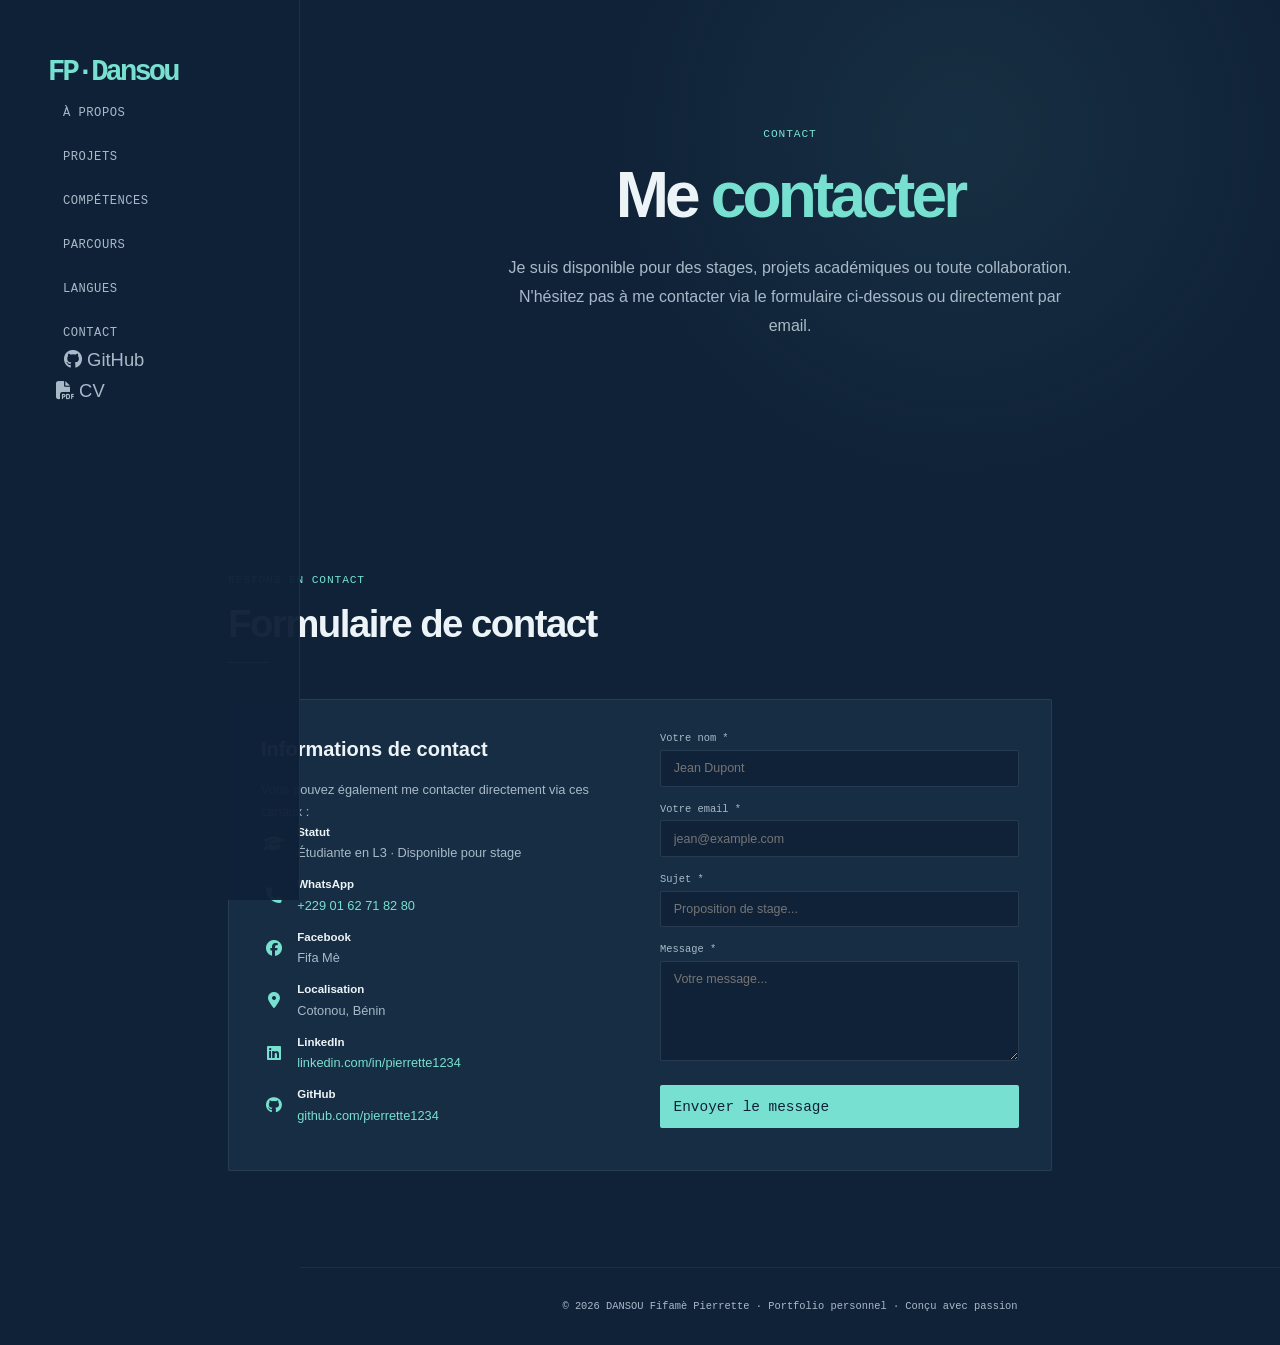
<file: contact.html>
<!DOCTYPE html>
<html lang="fr">
<head>
<meta charset="UTF-8">
<meta name="viewport" content="width=device-width, initial-scale=1.0">
<title>Contact - DANSOU Fifamè Pierrette</title>
<meta name="description" content="Contactez DANSOU Fifamè Pierrette pour un stage, un projet académique ou une collaboration en développement web et bases de données.">
<meta property="og:title" content="Contacter DANSOU Fifamè Pierrette">
<meta property="og:description" content="Étudiante en informatique, ouverte aux collaborations numériques et aux projets académiques.">
<meta property="og:type" content="website">
<link rel="icon" type="image/jpeg" href="photo-profil.jpeg">
<link href="https://fonts.googleapis.com/css2?family=Playfair+Display:wght@400;600;700&family=DM+Sans:wght@300;400;500;600&display=swap" rel="stylesheet">
<link rel="stylesheet" href="https://cdnjs.cloudflare.com/ajax/libs/font-awesome/6.5.0/css/all.min.css">
<link rel="stylesheet" href="assets/css/style.css">
</head>
<body>

<!-- NAV -->
<nav>
  <div class="nav-logo">FP·Dansou</div>
  <ul class="nav-links">
    <li><a href="index.html#apropos">À propos</a></li>
    <li><a href="index.html#projets">Projets</a></li>
    <li><a href="index.html#competences">Compétences</a></li>
    <li><a href="index.html#parcours">Parcours</a></li>
    <li><a href="index.html#langues">Langues</a></li>
    <li><a href="contact.html" aria-current="page">Contact</a></li>
  </ul>
  <a href="https://github.com/pierrette1234" target="_blank" class="nav-github" style="margin-left:1rem;">
    <i class="fa-brands fa-github"></i> GitHub
  </a>
  <a href="cv-pro.html" class="nav-github" style="margin-left:0.5rem;">
    <i class="fa-solid fa-file-pdf"></i> CV
  </a>
</nav>

<!-- HERO SIMPLE -->
<div style="padding: 0 2rem;">
<section id="hero" style="min-height: 50vh; padding-top: 8rem;">
  <div style="text-align: center; max-width: 700px; margin: 0 auto;">
    <span class="hero-tag">Contact</span>
    <h1 class="hero-name">Me <span>contacter</span></h1>
    <p class="hero-title">
      Je suis disponible pour des stages, projets académiques ou toute collaboration.
      N'hésitez pas à me contacter via le formulaire ci-dessous ou directement par email.
    </p>
  </div>
</section>
</div>

<!-- FORMULAIRE CONTACT -->
<section id="contact">
  <span class="section-label">Restons en contact</span>
  <h2 class="section-title">Formulaire de contact</h2>
  <div class="section-line"></div>
  <div class="contact-wrap">
    <div class="contact-info">
      <h3>Informations de contact</h3>
      <p>Vous pouvez également me contacter directement via ces canaux :</p>
      <div class="contact-item">
        <div class="contact-item-icon"><i class="fa-solid fa-graduation-cap"></i></div>
        <div class="contact-item-text">
          <strong>Statut</strong>
          Étudiante en L3 · Disponible pour stage
        </div>
      </div>
      <div class="contact-item">
        <div class="contact-item-icon"><i class="fa-solid fa-phone"></i></div>
        <div class="contact-item-text">
          <strong>WhatsApp</strong>
          <a href="https://wa.me/2290162718280" target="_blank" rel="noopener" class="contact-link">+229 01 62 71 82 80</a>
        </div>
      </div>
      <div class="contact-item">
        <div class="contact-item-icon"><i class="fa-brands fa-facebook"></i></div>
        <div class="contact-item-text">
          <strong>Facebook</strong>
          Fifa Mè
        </div>
      </div>
      <div class="contact-item">
        <div class="contact-item-icon"><i class="fa-solid fa-location-dot"></i></div>
        <div class="contact-item-text">
          <strong>Localisation</strong>
          Cotonou, Bénin
        </div>
      </div>
      <div class="contact-item">
        <div class="contact-item-icon"><i class="fa-brands fa-linkedin"></i></div>
        <div class="contact-item-text">
          <strong>LinkedIn</strong>
          <a href="https://linkedin.com/in/pierrette1234" target="_blank" rel="noopener" class="contact-link">linkedin.com/in/pierrette1234</a>
        </div>
      </div>
      <div class="contact-item">
        <div class="contact-item-icon"><i class="fa-brands fa-github"></i></div>
        <div class="contact-item-text">
          <strong>GitHub</strong>
          <a href="https://github.com/pierrette1234" target="_blank" rel="noopener" class="contact-link">github.com/pierrette1234</a>
        </div>
      </div>
    </div>
    <div>
      <!-- Remplace TON_ID_FORMSPREE par l'identifiant fourni par Formspree avant publication. -->
      <form action="https://formspree.io/f/xkjgowbr" method="POST">
        <div class="form-group">
          <label>Votre nom *</label>
          <input type="text" name="nom" placeholder="Jean Dupont" required>
        </div>
        <div class="form-group">
          <label>Votre email *</label>
          <input type="email" name="_replyto" placeholder="jean@example.com" required>
        </div>
        <div class="form-group">
          <label>Sujet *</label>
          <input type="text" name="sujet" placeholder="Proposition de stage..." required>
        </div>
        <div class="form-group">
          <label>Message *</label>
          <textarea name="message" placeholder="Votre message..." required></textarea>
        </div>
        <input type="hidden" name="_subject" value="Nouveau message depuis le portfolio">
        <button type="submit" class="btn-primary form-submit">Envoyer le message</button>
      </form>
    </div>
  </div>
</section>

<footer>
  <p>© 2026 DANSOU Fifamè Pierrette · Portfolio personnel · Conçu avec passion</p>
</footer>

</body>
</html>
</file>
<file: assets/css/style.css>
:root {
  --bg: #102238;
  --panel: #172d43;
  --panel-light: #1d3851;
  --text: #edf4f7;
  --muted: #a8bac8;
  --accent: #78e0d0;
  --accent2: #e8c547;
  --border: rgba(120,224,208,0.2);
}
* { margin: 0; padding: 0; box-sizing: border-box; }
html { scroll-behavior: smooth; scroll-padding-top: 80px; }
body {
  background: var(--bg); color: var(--text); font-family: 'Inter', sans-serif;
  font-size: 16px; line-height: 1.7;
}
body::before { content: ''; position: fixed; inset: 0; pointer-events: none; background: radial-gradient(circle at 75% 15%, rgba(120,224,208,0.07), transparent 30%); animation: ambient-glow 10s ease-in-out infinite alternate; }
@keyframes ambient-glow { from { opacity: .65; transform: scale(1); } to { opacity: 1; transform: scale(1.05); } }
@keyframes hero-rise { from { opacity: 0; transform: translateY(24px); } to { opacity: 1; transform: translateY(0); } }
@keyframes photo-float { 0%, 100% { transform: translateY(0) rotate(0deg); } 50% { transform: translateY(-8px) rotate(1deg); } }

/* NAVIGATION LATÉRALE */
nav {
  position: fixed; z-index: 1000; top: 0; bottom: 0; left: 0; width: 300px;
  padding: 3.5rem 3rem; display: flex; flex-direction: column; align-items: flex-start;
  background: rgba(16,34,56,0.97); border-right: 1px solid rgba(136,153,170,0.12);
}
.nav-logo { font: 700 1.8rem 'Space Mono', monospace; color: var(--accent); letter-spacing: -0.1em; margin-bottom: 0.5rem; }
.nav-logo span { color: var(--text); }
.nav-profile { margin-bottom: 4rem; }
.nav-profile strong { display: block; color: var(--text); font-size: 0.92rem; font-weight: 600; }
.nav-kicker { color: var(--muted); display: block; font: 0.65rem 'Space Mono', monospace; letter-spacing: 0.12em; text-transform: uppercase; margin-bottom: 0.35rem; }
.nav-links { display: flex; flex-direction: column; gap: 1.05rem; list-style: none; }
.nav-links a { color: var(--muted); text-decoration: none; font: 0.76rem 'Space Mono', monospace; letter-spacing: 0.04em; text-transform: uppercase; transition: color .2s, padding-left .2s; }
.nav-links a:hover, .nav-links a.is-active { color: var(--accent) !important; padding-left: 0.5rem; }
.nav-links a::before { content: '—'; color: var(--accent); opacity: 0; margin-right: 0.45rem; transition: opacity .2s; }
.nav-links a:hover::before, .nav-links a.is-active::before { opacity: 1; }
.nav-actions { display: flex; gap: 0.8rem; margin-top: auto; }
.nav-github, .nav-cv { color: var(--muted); font-size: 1.15rem; text-decoration: none; transition: color .2s; }
.nav-github:hover, .nav-cv:hover { color: var(--accent); }
.nav-cv { display: inline-flex; align-items: center; gap: .35rem; font: .68rem 'Space Mono', monospace; text-transform: uppercase; }
.nav-cv span { font-size: .68rem; }
.hamburger { display: none; }
.mobile-menu { display: none; }

/* CONTENU */
body > div[style*="padding"] { padding: 0 !important; margin-left: 300px; }
section { max-width: 920px; margin: 0 auto; padding: 6rem 3rem; width: calc(100% - 300px); }
#hero { min-height: 100vh; display: flex; align-items: center; padding-top: 5rem; }
.hero-inner { display: grid; grid-template-columns: 1.45fr .75fr; gap: 3.5rem; align-items: center; }
.hero-tag, .section-label, .case-kicker { color: var(--accent); font: 0.7rem 'Space Mono', monospace; letter-spacing: 0.08em; text-transform: uppercase; }
.hero-tag { display: block; margin-bottom: 1.3rem; animation: hero-rise .7s ease both; }
.hero-name { animation: hero-rise .8s .12s ease both; }
.hero-title { animation: hero-rise .8s .24s ease both; }
.hero-btns { animation: hero-rise .8s .36s ease both; }
.hero-name { font-size: clamp(2.4rem, 5vw, 4.4rem); font-weight: 700; line-height: 1.08; letter-spacing: -0.06em; color: var(--text); }
.hero-name span { color: var(--accent); }
.hero-title { color: var(--muted); margin: 1.5rem 0 2rem; max-width: 600px; line-height: 1.8; }
.hero-title strong { color: var(--accent) !important; font-weight: 500; }
.hero-btns { display: flex; gap: 1.2rem; flex-wrap: wrap; }
.btn-primary, .btn-outline { display: inline-flex; gap: .5rem; align-items: center; padding: .75rem 1.1rem; border-radius: 2px; text-decoration: none; font: .75rem 'Space Mono', monospace; transition: background .2s, color .2s, border-color .2s; }
.btn-primary { background: var(--accent); color: var(--bg); }
.btn-primary:hover { background: var(--text); }
.btn-outline { border: 1px solid var(--border); color: var(--text); }
.btn-outline:hover { border-color: var(--accent); color: var(--accent); }
.hero-visual { display: flex; justify-content: center; }
.avatar-wrap { position: relative; width: 220px; height: 270px; }
.avatar-wrap img { width: 190px; height: 230px; object-fit: cover; filter: grayscale(100%); border: 1px solid var(--accent); border-radius: 2px; opacity: .86; animation: photo-float 5s ease-in-out infinite; }
.avatar-wrap img:hover { filter: grayscale(0); opacity: 1; animation-play-state: paused; }
.orbit { position: absolute; bottom: 0; right: 0; background: var(--panel-light); border: 1px solid var(--border); padding: .5rem .7rem; color: var(--muted); font: .63rem 'Space Mono', monospace; white-space: nowrap; }
.orbit span { display: inline-block; width: 6px; height: 6px; margin-right: .4rem; border-radius: 50%; background: var(--accent); }

/* SECTIONS */
.section-title { max-width: 720px; font-size: clamp(1.7rem, 3vw, 2.4rem); line-height: 1.2; letter-spacing: -.04em; margin: .6rem 0 .9rem; }
.section-line { width: 42px; height: 1px; background: var(--accent); margin-bottom: 2.3rem; }
.about-grid { display: grid; grid-template-columns: 1.6fr .8fr; gap: 4rem; }
.about-text p { color: var(--muted); margin-bottom: 1rem; }
.about-text strong { color: var(--text); }
.about-stats { display: grid; gap: .75rem; }
.stat-card { border-left: 1px solid var(--accent); padding: .8rem 1rem; background: transparent; }
.stat-num { color: var(--accent); font: 1.3rem 'Space Mono', monospace; }
.stat-label { color: var(--muted); font-size: .72rem; }

/* COMPÉTENCES */
.skills-grid { display: grid; grid-template-columns: repeat(2, 1fr); gap: 1px; background: rgba(136,153,170,.14); border: 1px solid rgba(136,153,170,.14); }
.skill-card { background: var(--bg); padding: 1.5rem; transition: background .2s; }
.skill-card:hover { background: var(--panel); transform: translateY(-4px); box-shadow: 0 10px 24px rgba(0,0,0,.12); }
.skill-icon { color: var(--accent); font-size: 1rem; margin-bottom: .8rem; }
.skill-card h3 { font-size: .9rem; font-weight: 600; margin-bottom: .7rem; }
.tags, .project-techs { display: flex; flex-wrap: wrap; gap: .4rem; }
.tag { color: #d7e6ee; background: rgba(255,255,255,.06); border: 1px solid rgba(120,224,208,.35); padding: .18rem .5rem; font: .65rem 'Space Mono', monospace; border-radius: 2px; }
.tag.yellow { color: var(--accent2); border-color: rgba(232,197,71,0.3); }

/* ÉTUDES DE CAS */
.section-intro { max-width: 660px; color: var(--muted); margin: -1rem 0 2rem; }
.case-studies { max-width: 920px; }
.case-study { display: grid; grid-template-columns: .7fr 1.5fr; gap: 2rem; background: transparent; border: 0; border-top: 1px solid rgba(136,153,170,.18); border-radius: 0; overflow: visible; margin-bottom: 0; padding: 2.5rem 0; transition: opacity .5s ease, transform .5s ease; }
.js .case-study, .js .skill-card, .js .timeline-item { opacity: 0; transform: translateY(14px); }
.js .case-study.is-visible, .js .skill-card.is-visible, .js .timeline-item.is-visible { opacity: 1; transform: translateY(0); }
.case-study:hover { border-color: rgba(136,153,170,.18); transform: none; }
.case-visual { min-height: 180px; display: flex; flex-direction: column; align-items: center; justify-content: center; gap: .8rem; color: var(--accent); font-size: 2rem; border: 1px solid rgba(136,153,170,.16); background: var(--panel); }
.case-visual span { color: var(--muted); font: .62rem 'Space Mono', monospace; letter-spacing: .05em; text-transform: uppercase; }
.case-visual.web, .case-visual.store, .case-visual.notes { background: var(--panel); }
.case-content { padding: 0; }
.case-kicker { margin-bottom: .45rem; }
.case-content h3 { font-size: 1.45rem; letter-spacing: -.03em; margin-bottom: .7rem; }
.case-problem { color: var(--muted); font-size: .86rem; margin-bottom: 1.2rem; }
.case-problem strong, .case-details strong { color: var(--text); }
.case-details { display: grid; grid-template-columns: repeat(3, 1fr); gap: 1rem; margin-bottom: 1.2rem; }
.case-details div { border-left: 1px solid var(--border); padding-left: .7rem; }
.case-details strong { display: block; color: var(--accent); font: .68rem 'Space Mono', monospace; margin-bottom: .2rem; }
.case-details span { display: block; color: #b8cbd6; font-size: .72rem; line-height: 1.5; }
.case-link { display: inline-block; margin-top: 1rem; color: #8ce8db; text-decoration: none; font: .68rem 'Space Mono', monospace; }
.case-link:hover { text-decoration: underline; }
.case-link-muted { color: var(--muted); cursor: default; }
.case-link-muted:hover { text-decoration: none; }
.gallery-hint { color: var(--muted); font-size: .65rem; margin-top: .55rem; }
.project-gallery { display: grid; grid-template-columns: 1.6fr 1fr; gap: .75rem; margin-top: 1.5rem; }
.project-gallery .gallery-featured { grid-row: span 2; }
.project-gallery .gallery-featured img { aspect-ratio: 4 / 3; }
.project-gallery figure:not(.gallery-featured) img { aspect-ratio: 16 / 9; }
.gallery-more { margin-top: 1rem; padding: .55rem .8rem; border: 1px solid var(--border); background: transparent; color: var(--accent); cursor: pointer; font: .68rem 'Space Mono', monospace; }
.gallery-more:hover { background: rgba(120,224,208,.08); }
.project-gallery figure { margin: 0; }
.gallery-trigger { display: block; width: 100%; padding: 0; border: 0; background: transparent; cursor: zoom-in; }
.project-gallery img { display: block; width: 100%; aspect-ratio: 16 / 9; object-fit: cover; object-position: top; border: 1px solid rgba(120,224,208,.25); border-radius: 2px; background: var(--panel); transition: border-color .2s, transform .2s; }
.project-gallery img:hover { border-color: var(--accent); transform: translateY(-2px); }
.project-gallery figcaption { color: var(--muted); font-size: .65rem; margin-top: .35rem; }
.sr-only { position: absolute; width: 1px; height: 1px; padding: 0; margin: -1px; overflow: hidden; clip: rect(0,0,0,0); white-space: nowrap; border: 0; }
.gallery-modal { position: fixed; inset: 0; z-index: 2000; display: flex; align-items: center; justify-content: center; padding: 2rem 5rem; background: rgba(3,10,18,.94); animation: modal-fade .2s ease both; }
@keyframes modal-fade { from { opacity: 0; } to { opacity: 1; } }
.gallery-modal[hidden] { display: none; }
.gallery-modal figure { max-width: min(1200px, 90vw); max-height: 90vh; margin: 0; text-align: center; }
.gallery-modal img { display: block; max-width: 100%; max-height: 80vh; object-fit: contain; border: 1px solid var(--accent); }
.gallery-modal figcaption { color: #eafaf7; margin-top: .7rem; font: .75rem 'Space Mono', monospace; }
.gallery-close, .gallery-prev, .gallery-next { position: absolute; border: 0; background: transparent; color: #fff; cursor: pointer; font-size: 2rem; }
.gallery-close { top: 1rem; right: 1.5rem; font-size: 2.4rem; }
.gallery-prev { left: 1.5rem; }
.gallery-next { right: 1.5rem; }
.gallery-close:hover, .gallery-prev:hover, .gallery-next:hover { color: var(--accent); }

/* PARCOURS / CONTACT */
#parcours { border-top: 1px solid rgba(136,153,170,.08); }
.timeline { position: relative; padding-left: 1.5rem; }
.timeline::before { content: ''; position: absolute; left: 3px; top: 0; bottom: 0; width: 1px; background: rgba(136,153,170,.2); }
.timeline-item { position: relative; margin-bottom: 2rem; }
.timeline-dot { position: absolute; left: -1.52rem; top: .45rem; width: 7px; height: 7px; border-radius: 50%; background: var(--accent); box-shadow: 0 0 0 3px var(--bg); }
.timeline-date { color: var(--accent); font: .68rem 'Space Mono', monospace; margin-bottom: .25rem; }
.timeline-title { font-size: .94rem; font-weight: 600; }
.timeline-school { color: var(--muted); font-size: .78rem; }
.contact-wrap { background: var(--panel); border: 1px solid rgba(136,153,170,.15); border-radius: 2px; padding: 2rem; display: grid; grid-template-columns: 1fr 1fr; gap: 2.5rem; }
.contact-info h3 { font-size: 1.25rem; margin-bottom: .8rem; }
.contact-info p, .contact-item-text { color: var(--muted); font-size: .8rem; }
.contact-item { display: flex; gap: .7rem; align-items: center; margin-bottom: .7rem; }
.contact-item-icon { color: var(--accent); width: 25px; text-align: center; }
.contact-item-text strong { display: block; color: var(--text); font-size: .72rem; }
.contact-link { color: var(--accent); text-decoration: none; transition: color .2s; }
.contact-link:hover { color: var(--text); text-decoration: underline; }
.form-group { margin-bottom: 1rem; }
.form-group label { display: block; color: var(--muted); font: .65rem 'Space Mono', monospace; margin-bottom: .35rem; }
.form-group input, .form-group textarea { width: 100%; background: var(--bg); border: 1px solid rgba(136,153,170,.2); border-radius: 2px; color: var(--text); padding: .65rem .8rem; font: .78rem 'Inter', sans-serif; outline: none; }
.form-group input:focus, .form-group textarea:focus { border-color: var(--accent); }
.form-group textarea { min-height: 100px; resize: vertical; }
footer { margin-left: 300px; text-align: center; padding: 2rem; border-top: 1px solid rgba(136,153,170,.1); color: var(--muted); font: .65rem 'Space Mono', monospace; }
.exp-tags { display: flex; flex-wrap: wrap; gap: .4rem; margin-top: .6rem; }
.exp-tags--spaced { margin-top: .6rem; }
.timeline-dot--highlight { background: var(--accent2); box-shadow: 0 0 0 4px rgba(232,197,71,0.15); }
.timeline-status { color: var(--accent); }
.contact-wrap--form { margin-top: 2.5rem; grid-template-columns: 1fr 1fr; }
.form-submit { width: 100%; cursor: pointer; border: none; font-size: .9rem; padding: .85rem; }
.coords-grid { display: grid; grid-template-columns: 1fr 1fr; gap: 1rem 3rem; background: var(--panel); border: 1px solid rgba(136,153,170,.15); padding: 1.5rem 2rem; }

/* LANGUES & INTÉRÊTS */
.langues-grid { display: grid; grid-template-columns: 1fr 1fr; gap: 2rem; }
.langues-title { font-size: 1rem; font-weight: 600; margin-bottom: 1.2rem; color: var(--accent); }
.langues-list { display: flex; flex-direction: column; gap: 1rem; }
.langue-item { background: var(--panel);	border: 1px solid var(--border); border-radius: 10px; padding: 1rem 1.25rem; }
.langue-header { display: flex; justify-content: space-between; align-items: center; margin-bottom: 8px; }
.langue-name { font-weight: 600; font-size: 0.95rem; }
.langue-badge { font-size: 0.75rem; padding: 3px 10px; border-radius: 12px; }
.langue-badge-courant { background: rgba(46,196,182,0.12); color: var(--accent); border: 1px solid rgba(46,196,182,0.3); }
.langue-badge-debutant { background: rgba(232,197,71,0.1); color: var(--accent2); border: 1px solid rgba(232,197,71,0.3); }
.langue-bar { background: rgba(255,255,255,0.06); border-radius: 4px; height: 6px; overflow: hidden; }
.langue-progress { height: 100%; border-radius: 4px; }
.langue-progress-courant { background: var(--accent); width: 90%; }
.langue-progress-debutant { background: var(--accent2); width: 30%; }
.interets-grid { display: grid; grid-template-columns: 1fr 1fr; gap: 0.75rem; }
.interet-card { background: var(--panel); border: 1px solid var(--border); border-radius: 10px; padding: 1rem; text-align: center; }
.interet-icon { font-size: 1.5rem; margin-bottom: 0.4rem; color: var(--accent); }
.interet-name { font-size: 0.8rem; font-weight: 500; }
.interet-desc { font-size: 0.7rem; color: var(--muted); margin-top: 2px; }

@media (max-width: 1100px) {
  nav { position: fixed; right: 0; bottom: auto; width: 100%; height: 68px; padding: 0 1.2rem; flex-direction: row; align-items: center; border-right: 0; border-bottom: 1px solid rgba(136,153,170,.12); }
  .nav-logo { margin: 0; font-size: 1.4rem; }
  .nav-profile, .nav-links, .nav-actions { display: none; }
  .hamburger { display: flex; margin-left: auto; flex-direction: column; gap: 4px; padding: .4rem; background: transparent; border: 0; }
  .hamburger span { display: block; width: 22px; height: 2px; background: var(--accent); }
  .mobile-menu { position: fixed; top: 78px; left: 1rem; right: 1rem; bottom: auto; z-index: 999; display: none; max-height: calc(100vh - 100px); overflow-y: auto; flex-direction: column; align-items: stretch; justify-content: flex-start; gap: .2rem; padding: .8rem; background: rgba(23,45,67,.98); border: 1px solid var(--border); box-shadow: 0 14px 35px rgba(0,0,0,.3); }
  .mobile-menu.open { display: flex; animation: menu-in .25s ease both; }
  @keyframes menu-in { from { opacity: 0; transform: translateY(-8px); } to { opacity: 1; transform: translateY(0); } }
  .hamburger span { transition: transform .2s, opacity .2s; }
  .hamburger.open span:nth-child(1) { transform: translateY(6px) rotate(45deg); }
  .hamburger.open span:nth-child(2) { opacity: 0; }
  .hamburger.open span:nth-child(3) { transform: translateY(-6px) rotate(-45deg); }
  .mobile-menu a { color: var(--text); text-decoration: none; font: .8rem 'Space Mono', monospace; text-transform: uppercase; padding: .75rem 1rem; border-bottom: 1px solid rgba(136,153,170,.12); }
  .mobile-menu a:last-child { border-bottom: 0; }
  .mobile-menu a:hover { color: var(--accent); background: rgba(120,224,208,.06); }
  body > div[style*="padding"], footer { margin-left: 0; }
  section { max-width: 920px; width: 100%; margin: 0 auto; padding-left: 3rem; padding-right: 3rem; }
  #hero { min-height: auto; padding-top: 8rem; }
  .hero-inner { grid-template-columns: 1fr; gap: 2rem; }
  .hero-visual { order: -1; justify-content: flex-start; }
  .avatar-wrap { width: 150px; height: 190px; }
  .avatar-wrap img { width: 135px; height: 165px; }
  .orbit { right: auto; left: 70px; bottom: 0; }
  .hero-btns { gap: .7rem; }
  .about-grid, .contact-wrap { grid-template-columns: 1fr; gap: 1.5rem; }
  .about-stats { grid-template-columns: repeat(3, 1fr); }
  .skills-grid { grid-template-columns: 1fr; }
  .case-study { grid-template-columns: 1fr; gap: 1.3rem; padding: 2rem 0; }
  .case-visual { min-height: 135px; }
  .case-details { grid-template-columns: 1fr; gap: .7rem; }
  .project-gallery { grid-template-columns: 1fr; gap: 1rem; }
  .project-gallery .gallery-featured { grid-row: auto; }
  .gallery-modal { padding: 2rem 3rem; }
  .gallery-prev { left: .5rem; }
  .gallery-next { right: .5rem; }
  .coords-grid { grid-template-columns: 1fr; padding: 1.3rem; }
  .contact-wrap { padding: 1.3rem; }
  .langues-grid { grid-template-columns: 1fr; gap: 1.5rem; }
  .interets-grid { grid-template-columns: 1fr 1fr; }
}
@media (prefers-reduced-motion: reduce) {
  *, *::before, *::after { scroll-behavior: auto !important; transition-duration: .01ms !important; animation-duration: .01ms !important; animation-iteration-count: 1 !important; }
  .js .case-study, .js .skill-card, .js .timeline-item { opacity: 1; transform: none; }
}
@media (max-width: 700px) {
  html { scroll-padding-top: 80px; }
  nav { position: fixed; right: 0; bottom: auto; width: 100%; height: 68px; padding: 0 1.2rem; flex-direction: row; align-items: center; border-right: 0; border-bottom: 1px solid rgba(136,153,170,.12); }
  .nav-logo { margin: 0; font-size: 1.4rem; }
  .nav-profile, .nav-links, .nav-actions { display: none; }
  .hamburger { display: flex; margin-left: auto; flex-direction: column; gap: 4px; padding: .4rem; background: transparent; border: 0; }
  .hamburger span { display: block; width: 22px; height: 2px; background: var(--accent); }
  .mobile-menu { position: fixed; top: 78px; left: 1rem; right: 1rem; bottom: auto; z-index: 999; display: none; max-height: calc(100vh - 100px); overflow-y: auto; flex-direction: column; align-items: stretch; justify-content: flex-start; gap: .2rem; padding: .8rem; background: rgba(23,45,67,.98); border: 1px solid var(--border); box-shadow: 0 14px 35px rgba(0,0,0,.3); }
  .mobile-menu.open { display: flex; animation: menu-in .25s ease both; }
  @keyframes menu-in { from { opacity: 0; transform: translateY(-8px); } to { opacity: 1; transform: translateY(0); } }
  .hamburger span { transition: transform .2s, opacity .2s; }
  .hamburger.open span:nth-child(1) { transform: translateY(6px) rotate(45deg); }
  .hamburger.open span:nth-child(2) { opacity: 0; }
  .hamburger.open span:nth-child(3) { transform: translateY(-6px) rotate(-45deg); }
  .mobile-menu a { color: var(--text); text-decoration: none; font: .8rem 'Space Mono', monospace; text-transform: uppercase; padding: .75rem 1rem; border-bottom: 1px solid rgba(136,153,170,.12); }
  .mobile-menu a:last-child { border-bottom: 0; }
  .mobile-menu a:hover { color: var(--accent); background: rgba(120,224,208,.06); }
  body > div[style*="padding"], footer { margin-left: 0; }
  section { padding: 6rem 1.2rem 3rem; }
  #hero { min-height: auto; padding-top: 10rem; }
  .hero-inner { grid-template-columns: 1fr; gap: 2rem; }
  .hero-visual { order: -1; justify-content: flex-start; }
  .avatar-wrap { width: 150px; height: 190px; }
  .avatar-wrap img { width: 135px; height: 165px; }
  .orbit { right: auto; left: 70px; bottom: 0; }
  .hero-btns { gap: .7rem; }
  .about-grid, .contact-wrap { grid-template-columns: 1fr; gap: 1.5rem; }
  .about-stats { grid-template-columns: repeat(3, 1fr); }
  .skills-grid { grid-template-columns: 1fr; }
  .case-study { grid-template-columns: 1fr; gap: 1.3rem; padding: 2rem 0; }
  .case-visual { min-height: 135px; }
  .case-details { grid-template-columns: 1fr; gap: .7rem; }
  .project-gallery { grid-template-columns: 1fr; gap: 1rem; }
  .project-gallery .gallery-featured { grid-row: auto; }
  .gallery-modal { padding: 2rem 3rem; }
  .gallery-prev { left: .5rem; }
  .gallery-next { right: .5rem; }
  .coords-grid { grid-template-columns: 1fr; padding: 1.3rem; }
  .contact-wrap { padding: 1.3rem; }
  .langues-grid { grid-template-columns: 1fr; gap: 1.5rem; }
  .interets-grid { grid-template-columns: 1fr; }
}
@media (max-width: 520px) {
  .about-stats { grid-template-columns: 1fr; }
  .hero-name { font-size: 2.35rem; }
  .section-title { font-size: 1.7rem; }
  .case-content h3 { font-size: 1.25rem; }
}
</file>
